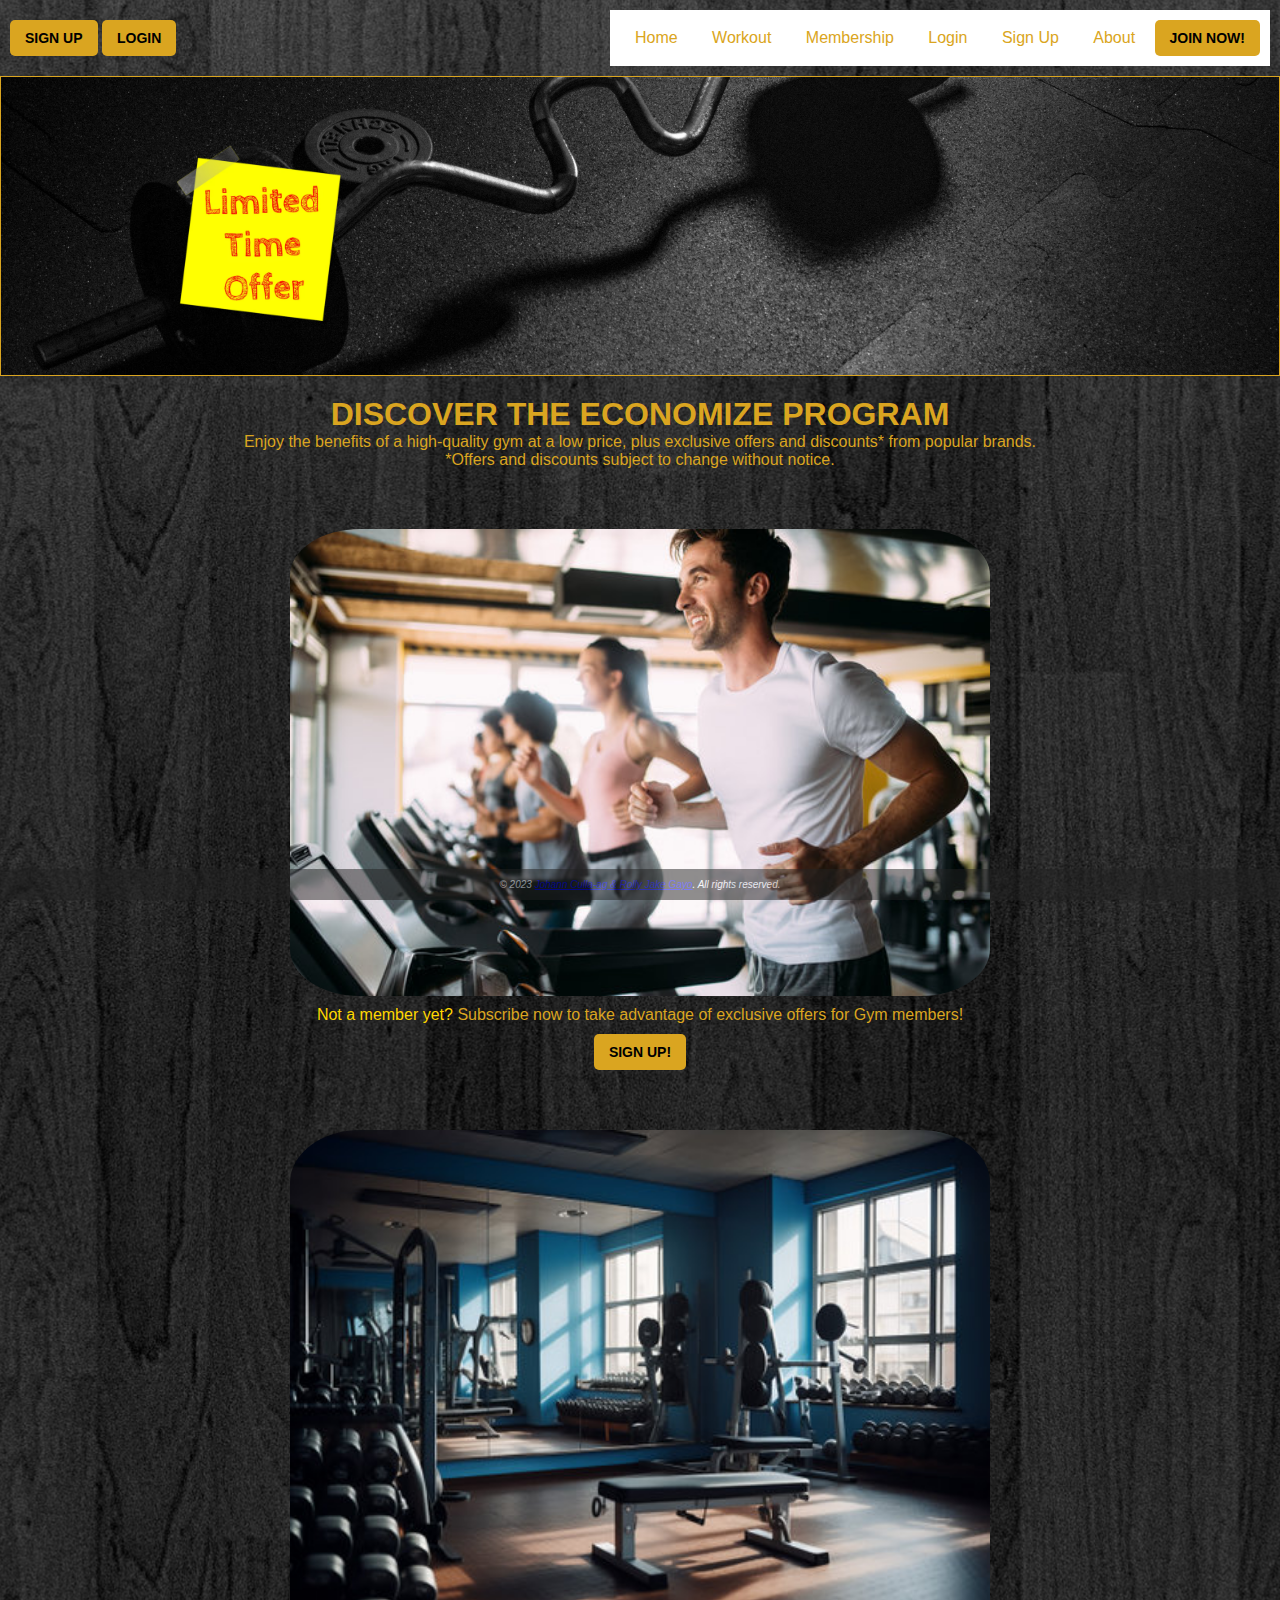
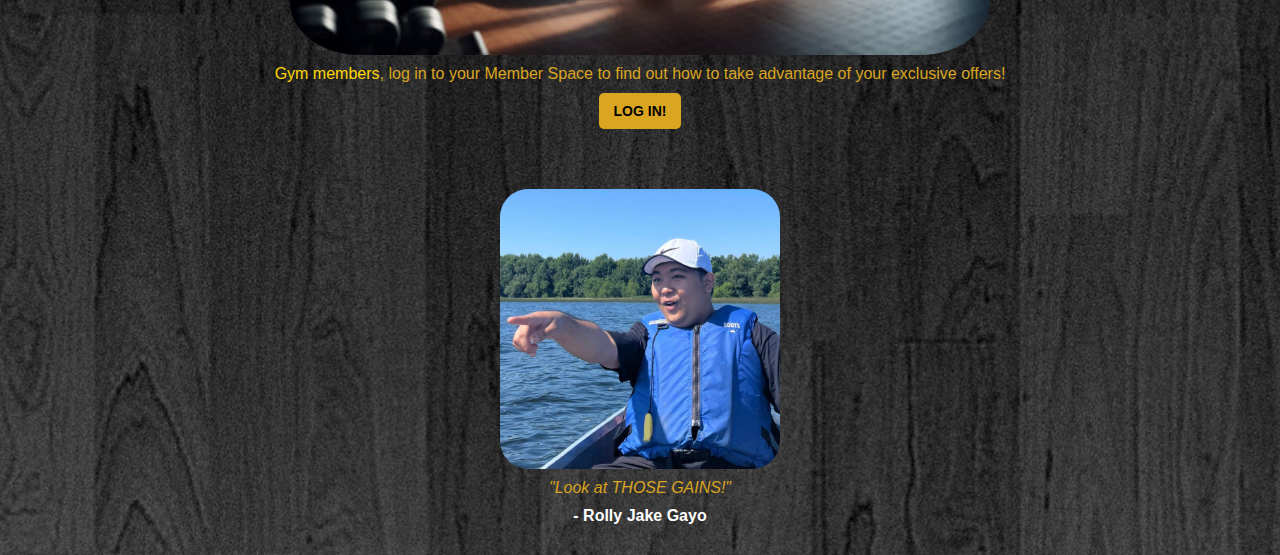
<file: Gym_Project/index.html>
<html lang="en">

<head>
    <meta charset="UTF-8">
    <meta name="viewport" content="width=device-width, initial-scale=1.0">
    <link rel="stylesheet" href="Home.css">
    <link rel="stylesheet" href="Gym.css">
    <title>Home</title>
</head>

<body class="gold-text">
    <header>
        <div id="sign-up_LoginDIV">
            <button class="signUpButton">Sign Up</button>
            <button class="logInButton">Login</button>
        </div>

        <nav>
            <a href="index.html">Home</a>
            <a href="Workout.html">Workout</a>
            <a href="Membership.html">Membership</a>
            <a href="Login.html">Login</a>
            <a href="SignUp.html">Sign Up</a>
            <a href="About.html">About</a>

            <button class="signUpButton">JOIN NOW!</button>
        </nav>
    </header>

    <div class="specialOffersDIV">
        <div class="exclusiveDiscountsDIV"></div>
    </div>

    <div id="InfoDIV">
        <h1>DISCOVER THE ECONOMIZE PROGRAM</h1>
        <p>Enjoy the benefits of a high-quality gym at a low price, plus exclusive offers and discounts* from popular
            brands.</p>
        <p>*Offers and discounts subject to change without notice.</p>
    </div>

    <div id="notAMemberDIV" class="memberDiv">
        <div class="memberImageContainer">
            <img src="notAMember_image.png" alt="Not a Member Image" class="memberImage">
        </div>
        <p><span>Not a member yet?</span> Subscribe now to take advantage of exclusive offers for Gym members!
        </p>
        <button class="signUpButton memberButton">SIGN UP!</button>
    </div>

    <div id="aMemberDIV" class="memberDiv">
        <div class="memberImageContainer">
            <img src="aMember_image.png" alt="A Member Image" class="memberImage">
        </div>
        <p><span>Gym members</span>, log in to your Member Space to find out how to take advantage of your
            exclusive offers!</p>
        <button class="logInButton memberButton">LOG IN!</button>
    </div>

    <div id="memberStoriesDIV" class="memberDiv">
        <div class="memberImageContainer">
            <img src="rolly_pic_memberImage.jpg" alt="Image of Rolly"
                style="width: 40%; height: auto; border-radius: 10%; object-fit: cover;">
        </div>
        <p id="memberQuote">"Look at THOSE GAINS!"</p>
        <p id="memberName">- Rolly Jake Gayo</p>
    </div>

    <script src="Gym.js"></script>

    <footer>
        <p><i>&copy; 2023 <a href="https://github.com/">Johann Culla-ag & Rolly Jake Gayo</a>. All rights reserved.</i></p>
    </footer>
</body>

</html>
</file>
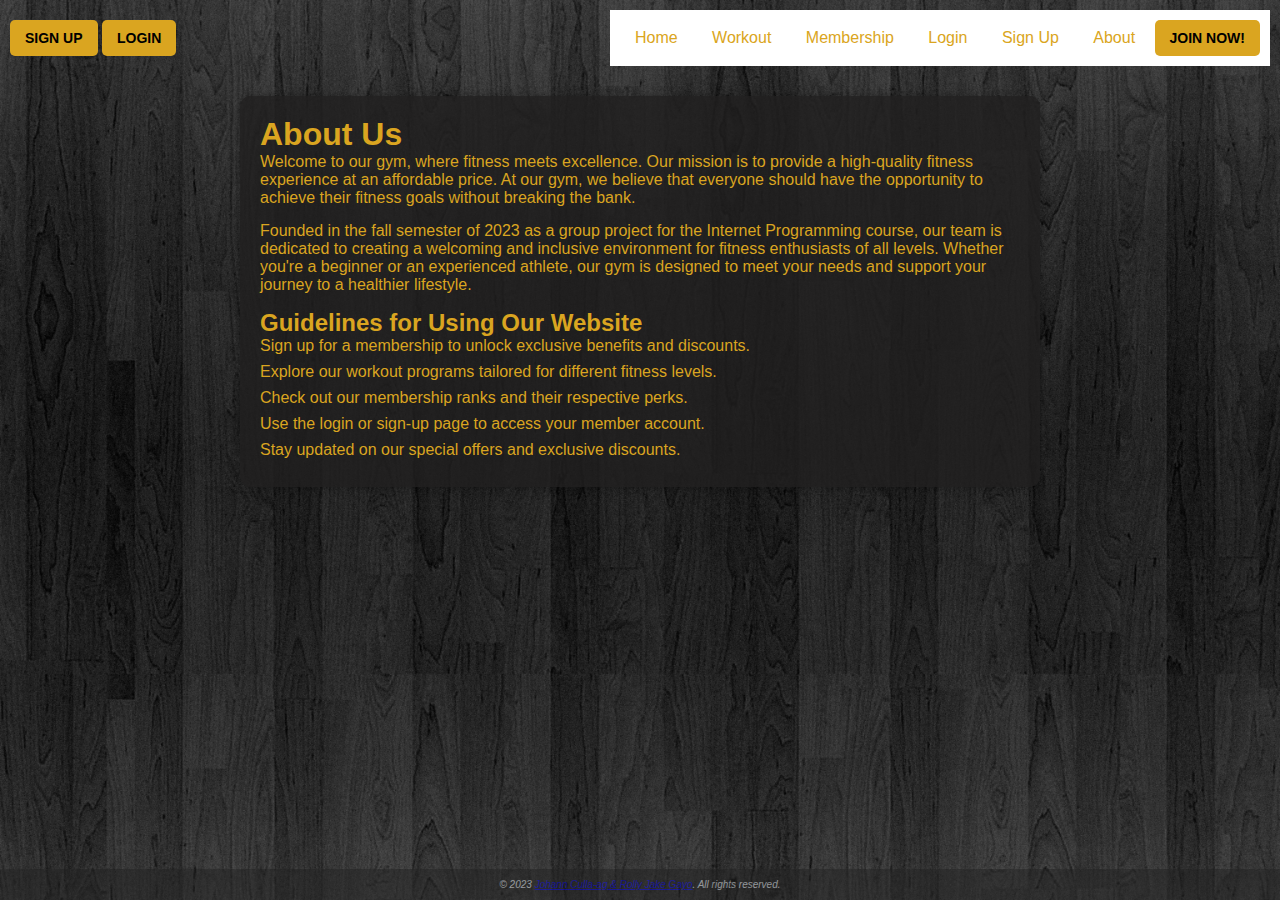
<file: Gym_Project/About.html>
<html lang="en">

<head>
    <meta charset="UTF-8">
    <meta name="viewport" content="width=device-width, initial-scale=1.0">
    <link rel="stylesheet" href="About.css">
    <link rel="stylesheet" href="Gym.css">
    <title>About Us</title>
</head>

<body class="gold-text">
    <header>
        <div id="sign-up_LoginDIV">
            <button class="signUpButton">Sign Up</button>
            <button class="logInButton">Login</button>
        </div>

        <nav>
            <a href="index.html">Home</a>
            <a href="Workout.html">Workout</a>
            <a href="Membership.html">Membership</a>
            <a href="Login.html">Login</a>
            <a href="SignUp.html">Sign Up</a>
            <a href="About.html">About</a>

            <button class="signUpButton">JOIN NOW!</button>
        </nav>
    </header>

    <div id="about-content">
        <h1>About Us</h1>

        <p>Welcome to our gym, where fitness meets excellence. Our mission is to provide a high-quality fitness
            experience at an affordable price. At our gym, we believe that everyone should have the opportunity to
            achieve their fitness goals without breaking the bank.</p>

        <p>Founded in the fall semester of 2023 as a group project for the Internet Programming course, our team is
            dedicated to creating a welcoming and inclusive environment for fitness enthusiasts of all levels. Whether
            you're a beginner or an experienced athlete, our gym is designed to meet your needs and support your
            journey to a healthier lifestyle.</p>

        <h2>Guidelines for Using Our Website</h2>

        <ul>
            <li>Sign up for a membership to unlock exclusive benefits and discounts.</li>
            <li>Explore our workout programs tailored for different fitness levels.</li>
            <li>Check out our membership ranks and their respective perks.</li>
            <li>Use the login or sign-up page to access your member account.</li>
            <li>Stay updated on our special offers and exclusive discounts.</li>
        </ul>
    </div>

    <script src="Gym.js"></script>

    <footer>
        <p><i>&copy; 2023 <a href="https://github.com/">Johann Culla-ag & Rolly Jake Gayo</a>. All rights reserved.</i></p>
    </footer>
</body>

</html>
</file>
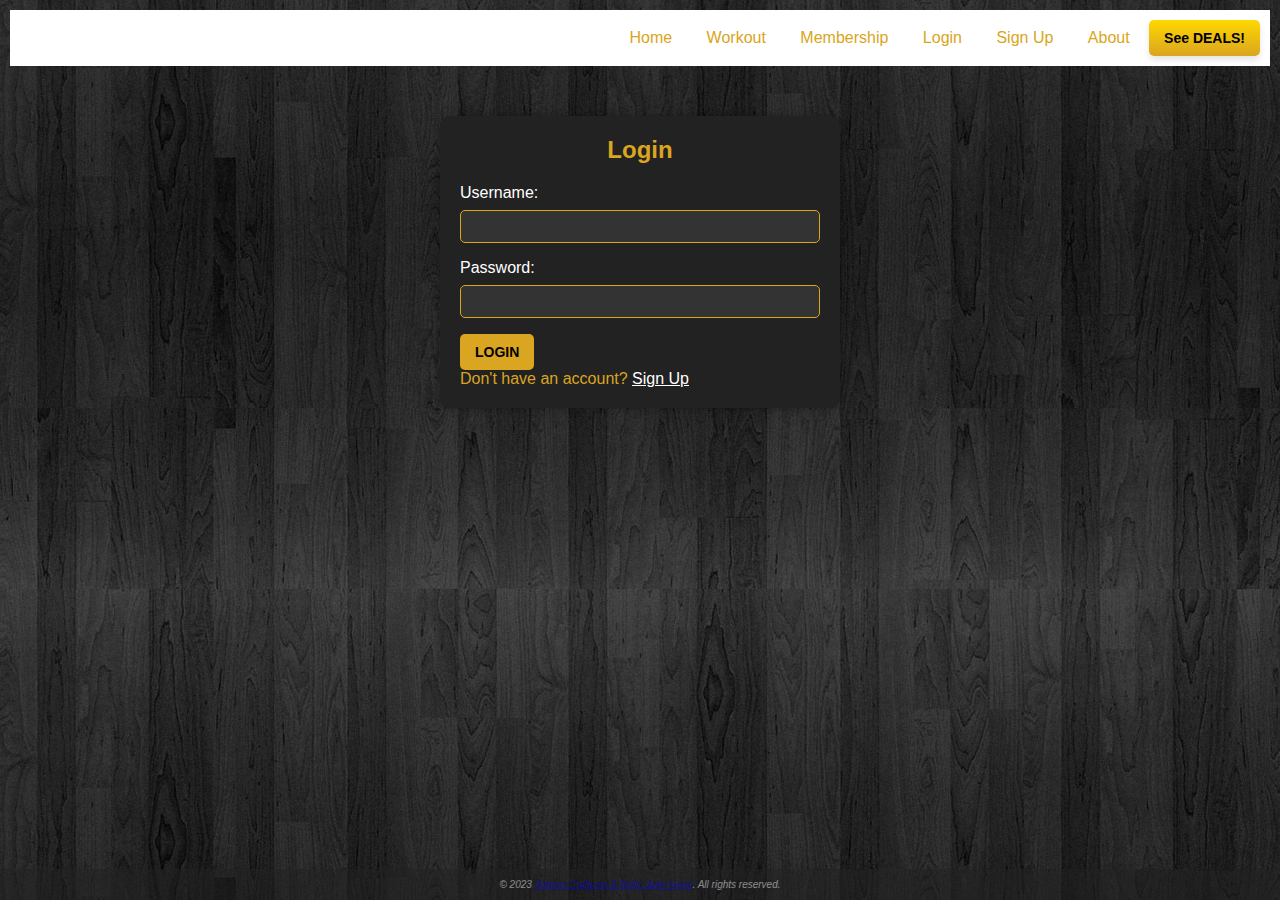
<file: Gym_Project/Login.html>
<!DOCTYPE html>
<html lang="en">

<head>
    <meta charset="UTF-8">
    <meta name="viewport" content="width=device-width, initial-scale=1.0">
    <link rel="stylesheet" href="Login_OR_SignUp.css">
    <link rel="stylesheet" href="Gym.css">
    <title>Login</title>
</head>

<body class="gold-text">
    <nav>
        <a href="index.html">Home</a>
        <a href="Workout.html">Workout</a>
        <a href="Membership.html">Membership</a>
        <a href="Login.html">Login</a>
        <a href="SignUp.html">Sign Up</a>
        <a href="About.html">About</a>

        <button class="seeDealsButton">See DEALS!</button>
    </nav>

    <div class="form-container">
        <div id="loginForm">
            <h2>Login</h2>
            <form>
                <label for="username">Username:</label>
                <input type="text" id="username" name="username" required>

                <label for="password">Password:</label>
                <input type="password" id="password" name="password" required>

                <button type="submit" class="formButton">Login</button>
            </form>
            <p>Don't have an account? <a href="SignUp.html">Sign Up</a></p>
        </div>
    </div>

    <script src="Gym.js"></script>

    <footer>
        <p><i>&copy; 2023 <a href="https://github.com/">Johann Culla-ag & Rolly Jake Gayo</a>. All rights reserved.</i></p>
    </footer>
</body>

</html>
</file>
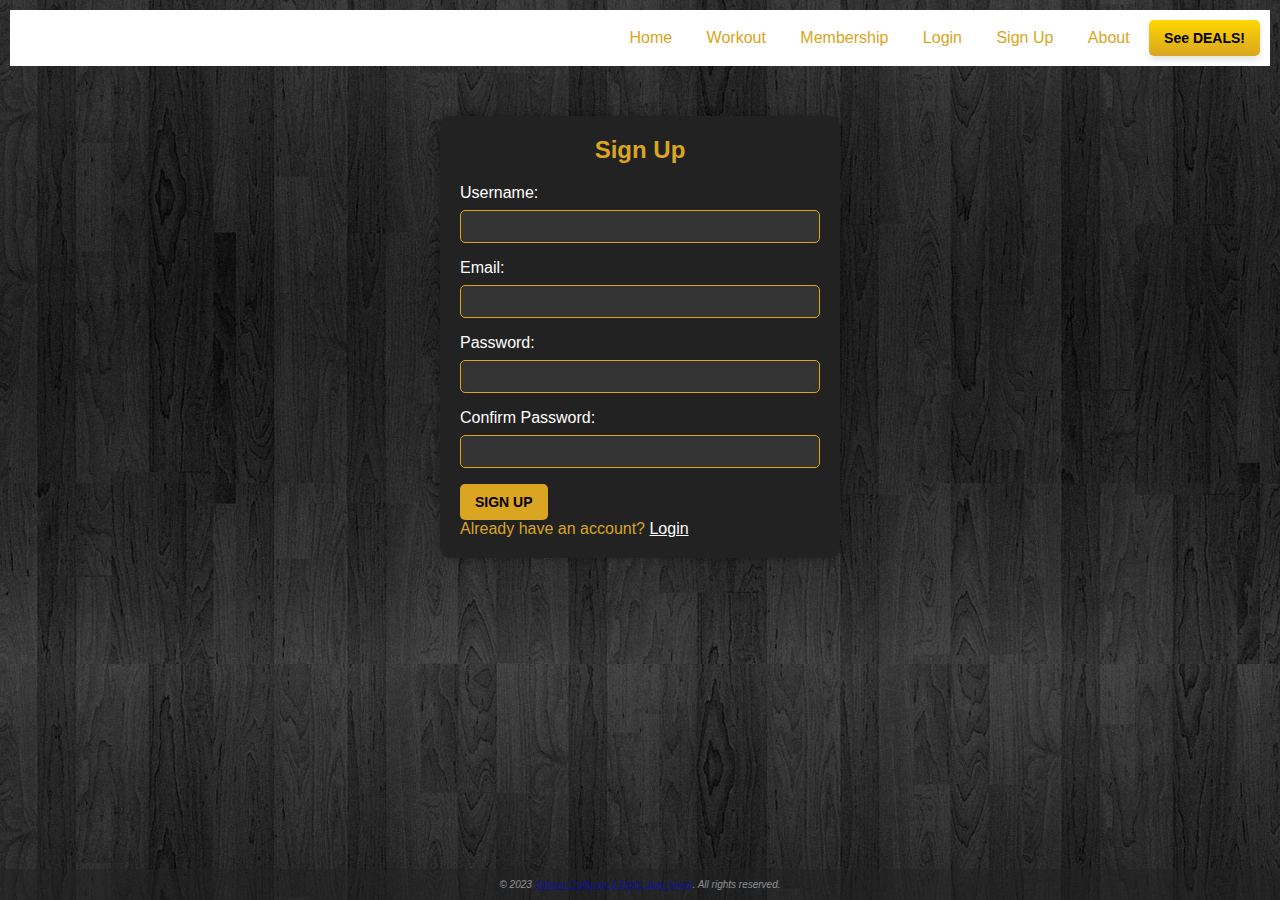
<file: Gym_Project/SignUp.html>
<!DOCTYPE html>
<html lang="en">

<head>
    <meta charset="UTF-8">
    <meta name="viewport" content="width=device-width, initial-scale=1.0">
    <link rel="stylesheet" href="Login_OR_SignUp.css">
    <link rel="stylesheet" href="Gym.css">
    <title>Sign Up</title>
</head>

<body class="gold-text">
    <nav>
        <a href="index.html">Home</a>
        <a href="Workout.html">Workout</a>
        <a href="Membership.html">Membership</a>
        <a href="Login.html">Login</a>
        <a href="SignUp.html">Sign Up</a>
        <a href="About.html">About</a>

        <button class="seeDealsButton">See DEALS!</button>
    </nav>

    <div class="form-container">
        <div id="signupForm">
            <h2>Sign Up</h2>
            <form>
                <label for="newUsername">Username:</label>
                <input type="text" id="newUsername" name="newUsername" required>

                <label for="email">Email:</label>
                <input type="email" id="email" name="email" required>

                <label for="newPassword">Password:</label>
                <input type="password" id="newPassword" name="newPassword" required>

                <label for="confirmPassword">Confirm Password:</label>
                <input type="password" id="confirmPassword" name="confirmPassword" required>

                <button type="submit" class="formButton">Sign Up</button>
            </form>
            <p>Already have an account? <a href="Login.html">Login</a></p>
        </div>
    </div>

    <script src="Gym.js"></script>

    <footer>
        <p><i>&copy; 2023 <a href="https://github.com/">Johann Culla-ag & Rolly Jake Gayo</a>. All rights reserved.</i></p>
    </footer>
</body>

</html>
</file>
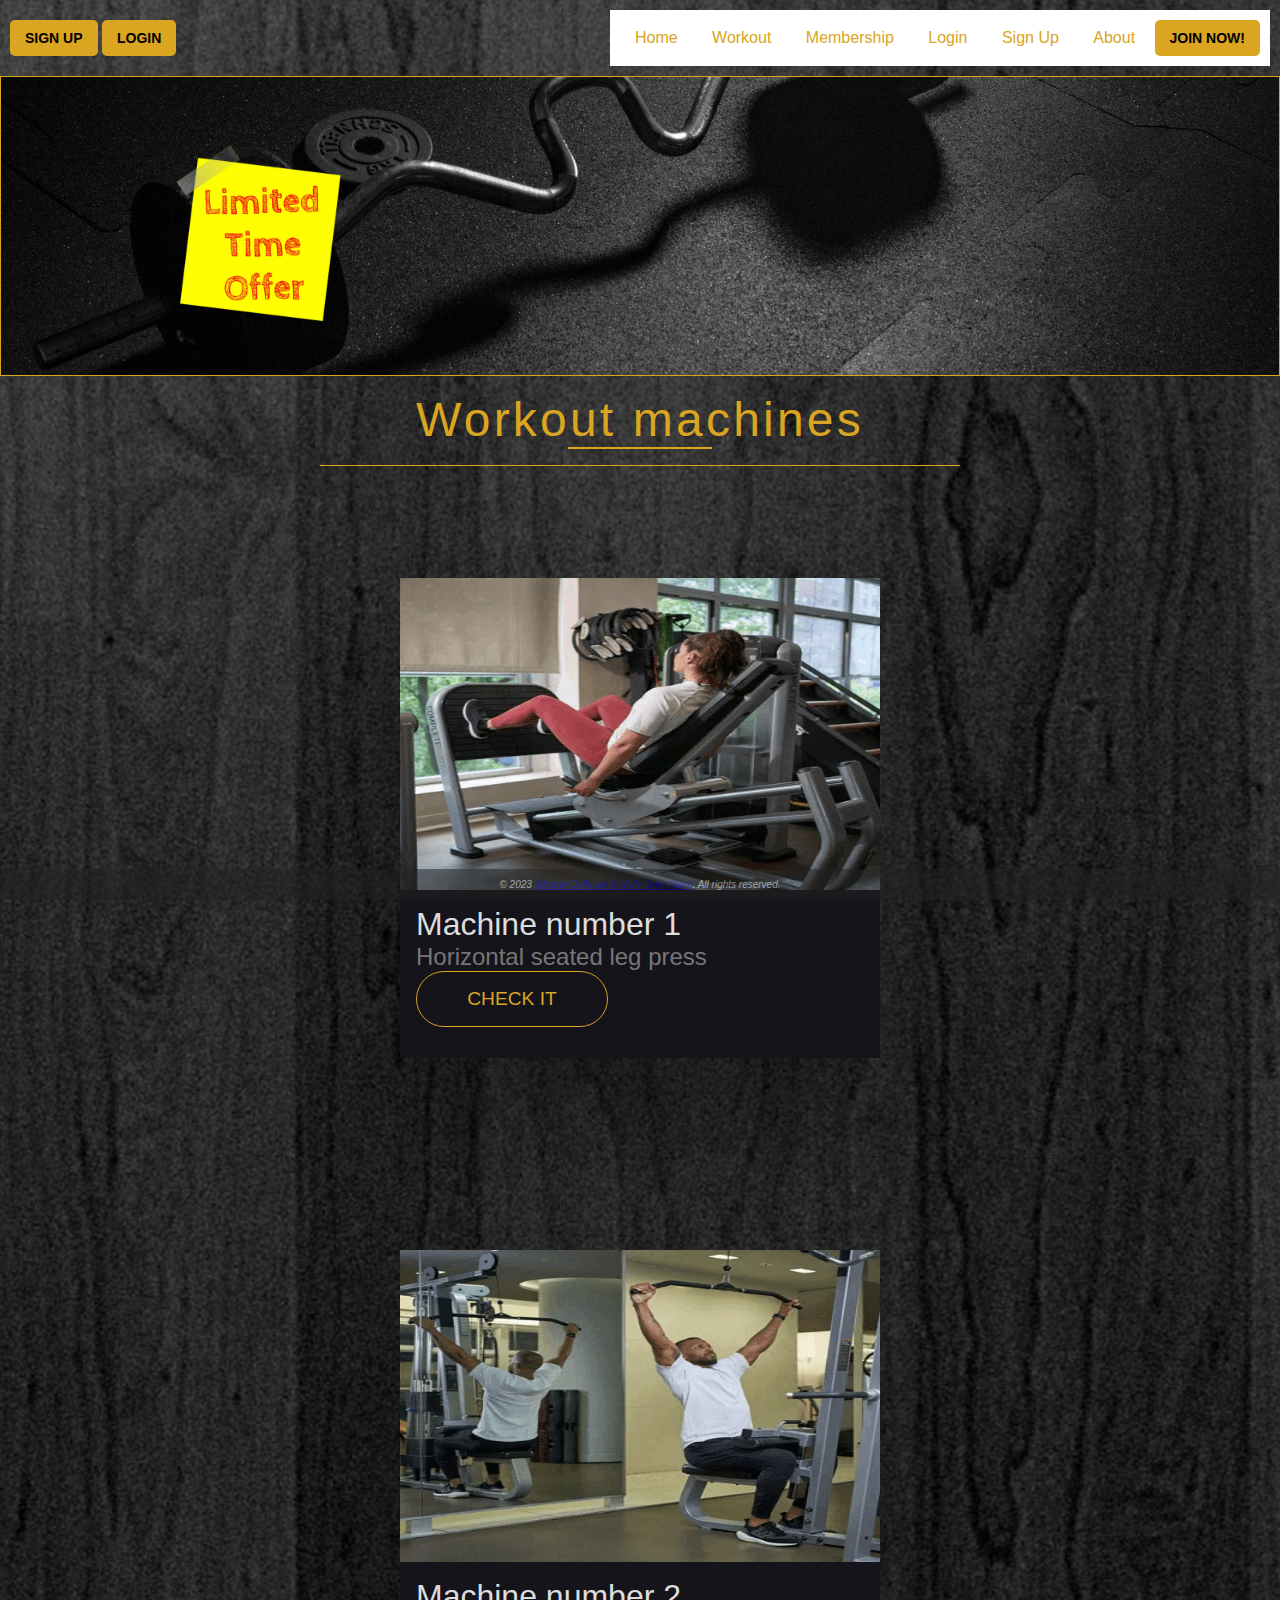
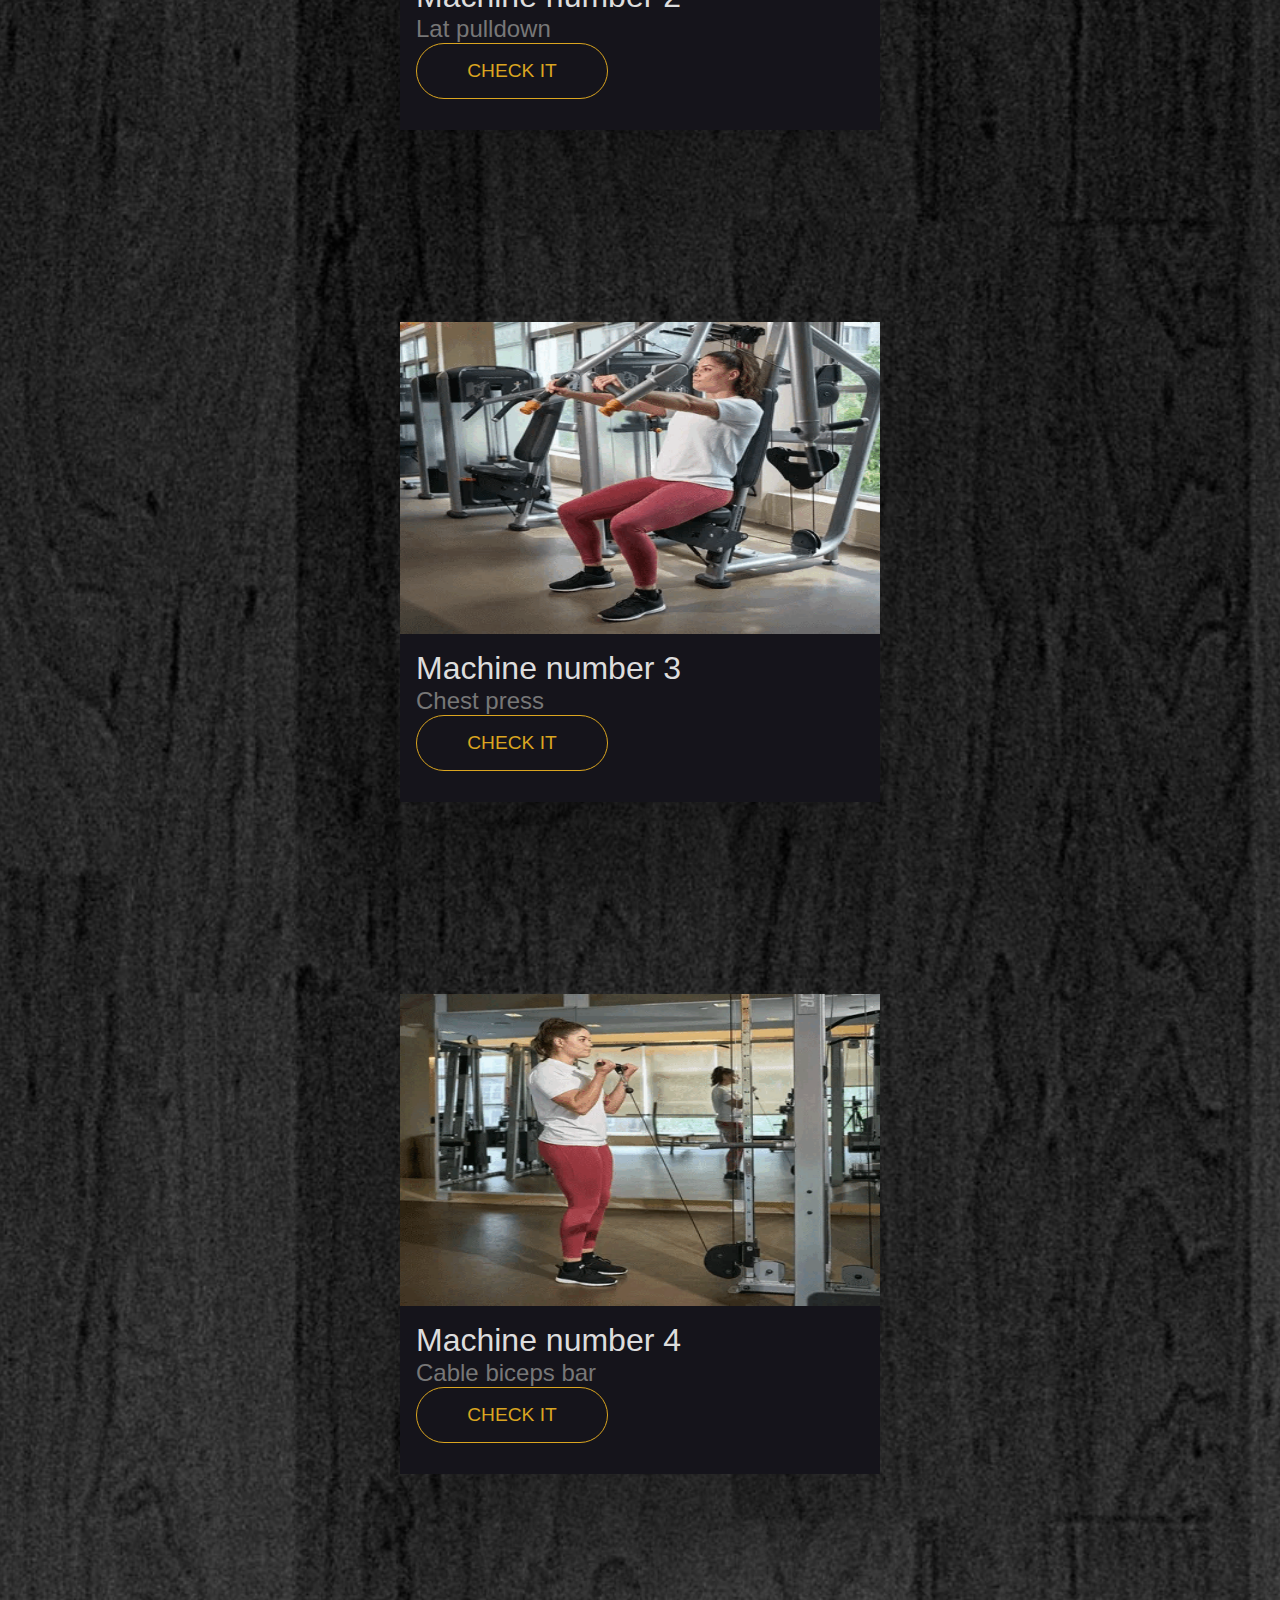
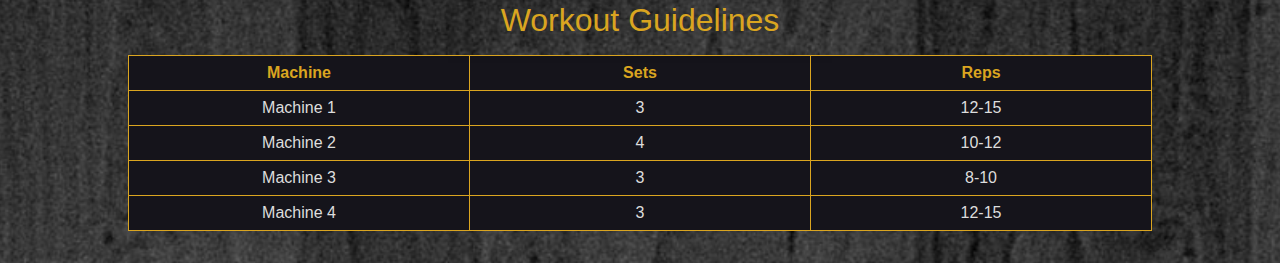
<file: Gym_Project/Workout.html>
<html lang="en">

<head>
    <meta charset="UTF-8">
    <meta name="viewport" content="width=device-width, initial-scale=1.0">
    <link rel="stylesheet" href="Workout.css">
    <link rel="stylesheet" href="Gym.css">
    <title>Workout</title>
</head>

<body class="gold-text">
    <header>
        <div id="sign-up_LoginDIV">
            <button class="signUpButton">Sign Up</button>
            <button class="logInButton">Login</button>
        </div>

        <nav>
            <a href="index.html">Home</a>
            <a href="Workout.html">Workout</a>
            <a href="Membership.html">Membership</a>
            <a href="Login.html">Login</a>
            <a href="SignUp.html">Sign Up</a>
            <a href="About.html">About</a>

            <button class="signUpButton">JOIN NOW!</button>
        </nav>
    </header>

    <div class="specialOffersDIV">
        <div class="exclusiveDiscountsDIV"></div>
    </div>

    <section class="facilities">
        <div class="faclities-header">
            <h1 class="facilities-heading">Workout machines</h1>
            <div class="underline">
                <div class="small-underline"></div>
                <div class="big-underline"></div>
            </div>
        </div>

        <div class="facilities-cards-wrapper">
            <div class="facilities-cards">
                <img src="exercise1.gif" alt="" class="faclities-img">
                <div class="card-content">
                    <h4 class="card-heading">Machine number 1</h4>
                    <p class="card-paragraph">Horizontal seated leg press</p>
                    <button class="card-btn" onclick="openYouTubeVideo('8EMbB0tCn7Q')">Check it</button>
                </div>
            </div>

            <div class="facilities-cards">
                <img src="exercise2.gif" alt="" class="faclities-img">
                <div class="card-content">
                    <h4 class="card-heading">Machine number 2</h4>
                    <p class="card-paragraph">Lat pulldown</p>
                    <button class="card-btn" onclick="openYouTubeVideo('CBy5jls9lxQ')">Check it</button>
                </div>
            </div>

            <div class="facilities-cards">
                <img src="exercise3.gif" alt="" class="faclities-img">
                <div class="card-content">
                    <h4 class="card-heading">Machine number 3</h4>
                    <p class="card-paragraph">Chest press</p>
                    <button class="card-btn" onclick="openYouTubeVideo('h13R0pkv1RM')">Check it</button>
                </div>
            </div>

            <div class="facilities-cards">
                <img src="exercise4.gif" alt="" class="faclities-img">
                <div class="card-content">
                    <h4 class="card-heading">Machine number 4</h4>
                    <p class="card-paragraph">Cable biceps bar</p>
                    <button class="card-btn" onclick="openYouTubeVideo('rfRdD5PKrko')">Check it</button>
                </div>
            </div>
        </div>
    </section>

    <section class="guidelines">
        <h2>Workout Guidelines</h2>
        <table class="guidelines-table">
            <thead>
                <tr>
                    <th>Machine</th>
                    <th>Sets</th>
                    <th>Reps</th>
                </tr>
            </thead>
            <tbody>
                <tr>
                    <td>Machine 1</td>
                    <td>3</td>
                    <td>12-15</td>
                </tr>
                <tr>
                    <td>Machine 2</td>
                    <td>4</td>
                    <td>10-12</td>
                </tr>
                <tr>
                    <td>Machine 3</td>
                    <td>3</td>
                    <td>8-10</td>
                </tr>
                <tr>
                    <td>Machine 4</td>
                    <td>3</td>
                    <td>12-15</td>
                </tr>
            </tbody>
        </table>
    </section>

    <script src="Gym.js"></script>

    <footer>
        <p><i>&copy; 2023 <a href="https://github.com/">Johann Culla-ag & Rolly Jake Gayo</a>. All rights reserved.</i>
        </p>
    </footer>
</body>

</html>
</file>
<file: Gym_Project/Home.css>
#InfoDIV {
    width: 100%;
    height: auto;
    /* border: 1px #DAA520 solid; */
    text-align: center;
    padding: 20px;
}

/* aMember and notAMember divs */
.memberDiv {
    width: 100%;
    /* border: 1px #DAA520 solid; */
    text-align: center;
    padding: 20px;
    margin-top: 20px;
    box-sizing: border-box;
    display: flex;
    flex-direction: column;
    align-items: center;
    justify-content: center;
}

.memberDiv span {
    color: #FFD700;
}

.memberImageContainer {
    width: 100%;
    max-width: 700px;
    margin-bottom: 10px;
}

.memberImage {
    width: 100%;
    height: auto;
    border-radius: 10%;
    object-fit: cover;
}

.memberButton {
    margin-top: 10px;
}

/* memberStories div */
#memberQuote,
#memberName {
    margin-bottom: 10px;
}

#memberQuote {
    color: #DAA520;
    font-style: italic;
}

#memberName {
    color: #fff;
    font-weight: bold;
}
</file>
<file: Gym_Project/Gym.css>
* {
    margin: 0;
    padding: 0;
    box-sizing: border-box;
}

body {
    background-image: url(gym_BG.jpg);
    background-size: cover;
    background-position: center;
    margin: 0;
    padding: 0;
    font-family: "Arial", sans-serif;
    color: #DAA520;
}

header {
    display: flex;
    flex-direction: row;
    justify-content: space-between;
    align-items: center;
    background-color: transparent;
    padding: 10px;
}

nav {
    /* background-color: #222; */
    background-color: white;
    padding: 10px;
    text-align: right;
}

nav a {
    color: #DAA520;
    text-decoration: none;
    margin: 0 15px;
    transition: color 0.3s ease;
}

nav a:hover {
    color: #fff;
}

footer {
    position: fixed;
    bottom: 0;
    color: aliceblue;
    text-align: center;
    font-size: 10px;
    opacity: 0.5;
    padding: 10px 0;
    width: 100%;
    background-color: #222;
}

.specialOffersDIV {
    position: relative;
    width: 100%;
    height: 300px;
    border: 1px #DAA520 solid;
    background: url(specialOffer_BG.jpg) center/cover no-repeat;
}

.exclusiveDiscountsDIV {
    position: absolute;
    top: 55%;
    left: 20%;
    transform: translate(-50%, -50%);
    padding: 30px;
    background: url(limited-offer-image.png) center/cover no-repeat;
    min-width: 200px;
    min-height: 200px;
    max-width: 350px;
    max-height: 350px;
}

.exclusiveDiscountsDIV:hover {
    rotate: 10deg;
    scale: 1.1;
    filter: brightness(1.75);
}

.signUpButton, .logInButton {
    background-color: #DAA520;
    color: #000;
    border: none;
    padding: 10px 15px;
    font-size: 14px;
    font-weight: bold;
    text-transform: uppercase;
    cursor: pointer;
    border-radius: 5px;
    transition: background-color 0.2s, transform 0.1s;
}

.signUpButton:hover, .logInButton:hover {
    background-color: #000;
    color: #fff;
    transform: scale(1.05);
}

.signUpButton:focus, .logInButton:focus {
    outline: none;
}

.seeDealsButton {
    background: linear-gradient(to bottom, #FFD700, #DAA520);
    color: black;
    border: none;
    padding: 10px 15px;
    font-size: 14px;
    font-weight: bold;
    border-radius: 5px;
    cursor: pointer;
    box-shadow: 0 4px 6px rgba(0, 0, 0, 0.1);
    transition: background-color 0.3s, transform 0.2s;
}

.seeDealsButton:hover {
    background: linear-gradient(to bottom, #DAA520, #FFD700);
    transform: scale(1.05);
}

.adImage {
    position: absolute;
    top: 55%;
    left: 20%;
    transform: translate(-50%, -50%);
    padding: 30px;
    min-width: 100px;
    min-height: 100px;
    max-width: 300px;
    max-height: 250px;
}

.adImage:hover {
    rotate: 10deg;
    filter: brightness(1.3);
}
</file>
<file: Gym_Project/About.css>
#about-content {
    max-width: 800px;
    margin: 20px auto;
    padding: 20px;
    background-color: rgba(32, 31, 31, 0.8);
    border-radius: 10px;
    box-shadow: 0 0 10px rgba(0, 0, 0, 0.3);
    text-transform: none;
}

#about-content h1,
#about-content h2 {
    color: #DAA520;
}

#about-content p {
    margin-bottom: 15px;
}

#about-content ul {
    list-style-type: none;
    padding: 0;
}

#about-content ul li {
    margin-bottom: 8px;
}
</file>
<file: Gym_Project/Login_OR_SignUp.css>
nav {
    margin: 10px;
}

.form-container {
    max-width: 400px;
    margin: 50px auto;
    padding: 20px;
    background-color: #222;
    border-radius: 10px;
    box-shadow: 0 0 10px rgba(0, 0, 0, 0.3);
    text-transform: none;
}

.form-container h2 {
    color: #DAA520;
    text-align: center;
    margin-bottom: 20px;
}

.form-container label {
    display: block;
    margin-bottom: 8px;
    color: #fff;
}

.form-container input {
    width: 100%;
    padding: 8px;
    margin-bottom: 16px;
    border: 1px solid #DAA520;
    border-radius: 5px;
    background-color: #333;
    color: #fff;
}

.form-container button {
    background-color: #DAA520;
    color: #000;
    border: none;
    padding: 10px 15px;
    font-size: 14px;
    font-weight: bold;
    text-transform: uppercase;
    cursor: pointer;
    border-radius: 5px;
    transition: background-color 0.2s, transform 0.1s;
}

.form-container button:hover {
    background-color: #000;
    color: #fff;
    transform: scale(1.05);
}

.form-container button:focus {
    outline: none;
}

.form-container a {
    color: white;
}

.form-container a:hover {
    color: red;
}

.success-dialog {
    position: fixed;
    top: 50%;
    left: 50%;
    transform: translate(-50%, -50%);
    background-color: #4CAF50;
    color: white;
    padding: 15px;
    border-radius: 5px;
    text-align: center;
    box-shadow: 0px 4px 8px rgba(0, 0, 0, 0.1);
}
</file>
<file: Gym_Project/Workout.css>
/* ----------------------------------Facilities---------------------------------- */
.faclities-header {
  padding: 1rem;
  text-align: center;
  color: #DAA520;
}

.facilities-heading {
  font-size: 3rem;
  font-weight: 300;
  letter-spacing: .2rem;
}

.small-underline {
  width: 9rem;
  height: .1rem;
  background-color: #DAA520;
  margin: 0 auto 1rem auto;
}

.big-underline {
  width: 40rem;
  height: .1rem;
  background-color: #DAA520;
  margin: auto;
}

/* .facilities {
  margin-left: 8rem;
} */

.facilities-cards {
  width: 60rem;
  margin: 5rem;
  background-color: #15141b;
}

.facilities-cards-wrapper {
  display: flex;
  flex-wrap: wrap;
  justify-content: center;
}

.facilities-cards {
  width: 30rem;
  height: 30rem;
  margin: 6rem;
  background-color: #15141b;
  box-shadow: 0 5rem 6rem rgba(0, 0, 0, 0.3);
}

.faclities-img {
  width: 100%;
  height: 65%;
}

.card-content {
  color: #ddd;
  padding: 1rem;
}

.card-heading {
  margin: 0;
  font-size: 2rem;
  font-weight: 300;
}

.card-paragraph {
  color: #777;
  font-size: 1.5rem;
}

.card-btn {
  width: 12rem;
  padding: 1rem 1rem;
  font-size: 1.2rem;
  text-transform: uppercase;
  color: #DAA520;
  background: transparent;
  cursor: pointer;
  border-radius: 10rem;
  border: .1rem solid #DAA520;
  outline: none;
}

.card-btn:hover {
  color: #15141b;
  background: #DAA520;
}

.guidelines {
  margin: 2rem 0;
  text-align: center;
  color: #DAA520;
}

.guidelines h2 {
  font-size: 2rem;
  font-weight: 300;
}

.guidelines-table {
  width: 80%;
  margin: 0 auto;
  border-collapse: collapse;
  margin-top: 1rem;
  table-layout: fixed;
  text-align: center;
}

.guidelines-table th,
.guidelines-table td {
  border: 1px solid #DAA520;
  padding: 0.5rem;
}

.guidelines-table th {
  background-color: #15141b;
  color: #DAA520;
}

.guidelines-table td {
  background-color: #15141b;
  color: #ddd;
}

.guidelines-table tbody tr:nth-child(odd) {
  background-color: #1d1b27;
}

@media (max-width: 768px) {
  .guidelines-table {
    width: 100%;
  }

  .guidelines-table th,
  .guidelines-table td {
    font-size: 14px;
  }
}

/* Responsive Styles */
@media (max-width: 1024px) {
  .facilities-cards {
    width: 100%;
    margin: 2rem;
  }

  .facilities-cards-wrapper {
    justify-content: flex-start;
  }
}

@media (max-width: 768px) {
  .facilities-cards {
    width: 100%;
    margin: 2rem 0;
  }

  .facilities-heading {
    font-size: 2rem;
  }

  .small-underline {
    width: 5rem;
  }

  .big-underline {
    width: 20rem;
  }

  .card-btn {
    width: 10rem;
  }

  .guidelines h2 {
    font-size: 1.5rem;
  }
}

@media (max-width: 480px) {
  .facilities-cards {
    width: 100%;
    margin: 1rem 0;
  }

  .facilities-cards-wrapper {
    justify-content: flex-start;
  }

  .facilities-heading {
    font-size: 1.5rem;
  }

  .small-underline {
    width: 3rem;
  }

  .big-underline {
    width: 15rem;
  }

  .card-btn {
    width: 8rem;
  }

  .guidelines h2 {
    font-size: 1.2rem;
  }
}
</file>
